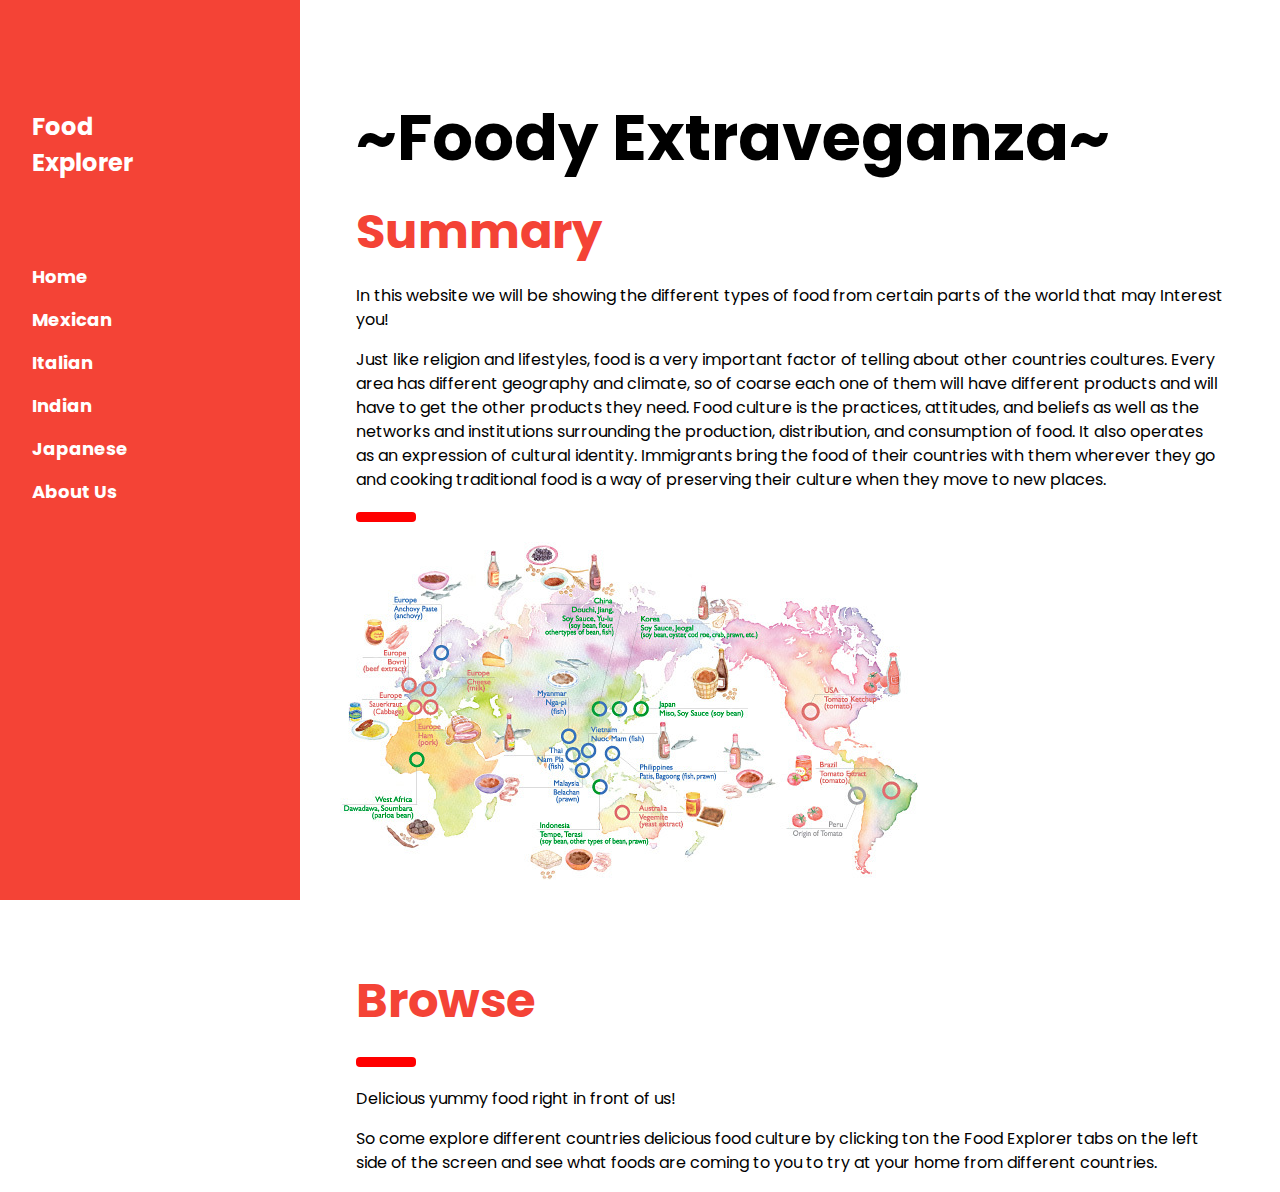
<file: index.html>
<!DOCTYPE html>
<html lang="en">
<head>
  <meta charset="UTF-8">
  <meta name="viewport" content="width=device-width, initial-scale=1.0">
  <meta http-equiv="X-UA-Compatible" content="ie=edge">
  <title>Food World</title>
  <link rel="stylesheet" href="https://www.w3schools.com/w3css/4/w3.css">
  <link rel="stylesheet" href="https://fonts.googleapis.com/css?family=Poppins">
<style>
body,h1,h2,h3,h4,h5 {font-family: "Poppins", sans-serif}
body {font-size:16px;}
.w3-half img{margin-bottom:-6px;margin-top:16px;opacity:0.8;cursor:pointer}
.w3-half img:hover{opacity:1}
</style>

<body>
  <!-- Sidebar/menu -->
<nav class="w3-sidebar w3-red w3-collapse w3-top w3-large w3-padding" style="z-index:3;width:300px;font-weight:bold;" id="mySidebar"><br>
  <a href="javascript:void(0)" onclick="w3_close()" class="w3-button w3-hide-large w3-display-topleft" style="width:100%;font-size:22px">Close Menu</a>
  <div class="w3-container">
    <h3 class="w3-padding-64"><b>Food <br>Explorer </b></h3>
  </div>
  <div class="w3-bar-block">
    <a href="" onclick="w3_close()" class="w3-bar-item w3-button w3-hover-white">Home</a> 
    <a href="MexicanFood.html" onclick="w3_close()" class="w3-bar-item w3-button w3-hover-white">Mexican</a> 
    <a href="Italian.html" onclick="w3_close()" class="w3-bar-item w3-button w3-hover-white">Italian</a> 
    <a href="india.html" onclick="w3_close()" class="w3-bar-item w3-button w3-hover-white">Indian</a>
    <a href="" onclick="w3_close()" class="w3-bar-item w3-button w3-hover-white">Japanese</a>
    
    <a href="AboutMe.html" onclick="w3_close()" class="w3-bar-item w3-button w3-hover-white">About Us</a>
  
  </div>
</nav>
  
  <!-- Top menu on small screens -->
<header class="w3-container w3-top w3-hide-large w3-red w3-xlarge w3-padding">
  <a href="javascript:void(0)" class="w3-button w3-red w3-margin-right" onclick="w3_open()">☰</a>
  <span>Food Travels</span>
</header>

  <!-- Overlay effect when opening sidebar on small screens -->
<div class="w3-overlay w3-hide-large" onclick="w3_close()" style="cursor:pointer" title="close side menu" id="myOverlay"></div>
  
  
  <!-- !PAGE CONTENT! -->
<div class="w3-main" style="margin-left:340px;margin-right:40px">
  
  
  <!-- Header -->
  <div class="w3-container" style="margin-top:80px" id="showcase">
    <h1 class="w3-jumbo"><b>~Foody Extraveganza~</b></h1>
    <h4 class="w3-xxxlarge w3-text-red"><b>Summary</b></h4>
    <p>In this website we will be showing the different types of food from certain parts of the world that may Interest you!</p>
    <p>Just like religion and lifestyles, food is a very important factor of telling about other countries coultures. Every area has different geography and climate, so of coarse each one of them will have different products and will have to get the other products they need.
      Food culture is the practices, attitudes, and beliefs as well as the networks and institutions surrounding the production, distribution, and consumption of food.
      It also operates as an expression of cultural identity. Immigrants bring the food of their countries with them wherever they go and cooking traditional food is a way of preserving their culture when they move to new places.</p>
    <hr style="width:50px;border:5px solid red" class="w3-round">
  </div> 
  
 <img src="foodculture.jpg" alt="Food Culture" class="center">

  
  
  <!-- Body -->
  <div class="w3-container" id="services" style="margin-top:75px">
    <h1 class="w3-xxxlarge w3-text-red"><b>Browse</b></h1>
    <hr style="width:50px;border:5px solid red" class="w3-round">
    <p>Delicious yummy food right in front of us!</p>
    <p>So come explore different countries delicious food culture by clicking ton the Food Explorer tabs on the left side of the screen and see what foods are coming to you to try at your home from different countries.
    </p>
  </div>
  
  
  
  
  
</body>
</html>
</file>
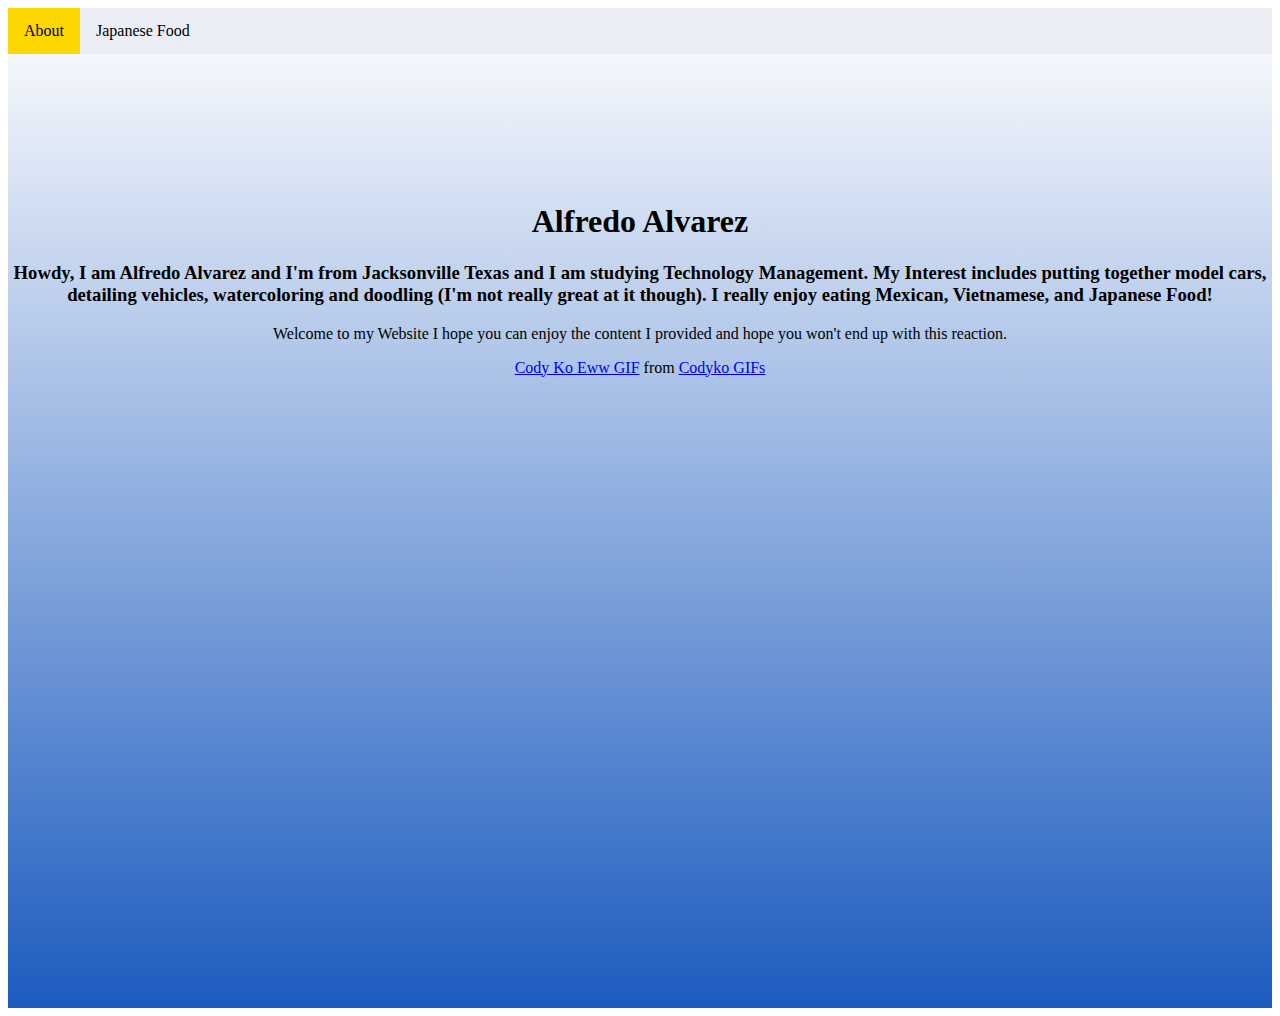
<file: About.html>
<!-- Alfredo Alvarez -->
<!DOCTYPE html>
<html lang="en" dir="ltr">
 <head>
   <meta charset="UTF-8">
   <title>Alfredo Alvarez</title>
   <link rel="mask-icon" sizes="any" href= >

   <style>
   #grad1 {
     height: 1000px;
     background-image: linear-gradient(to bottom, rgba(28,91,191,0), rgba(28,91,191,1)); /* Standard syntax (must be last) */
}

   </style>
   <style>
      ul {
        list-style-type: none;
        margin: 0;
        padding: 0;
        overflow: hidden;
        background-color: #EBEEF4;
      }

      li {
        float: left;
      }

      li a {
        display: block;
        color: black;
        text-align: center;
        padding: 14px 16px;
        text-decoration: none;
      }

      li a:hover:not(.active) {
        background-color: LIGHTGOLDENRODYELLOW;
      }

      .active {
        background-color: gold;
      }
    </style>
   <div id="grad1">
  </head>
    <body>
      <ul>
        <li><a class="active" href='About.html'>About</a></li>
        <li><a href='Japanese.html'>Japanese Food</a></li>
        <!--li><a href='Interests.html'>Interests</a></li-->

      </ul>

<center>
<h2>
  <br> </br>
  <br> </br>
  <h1> Alfredo Alvarez </h1>
  <h3><p>Howdy, I am Alfredo Alvarez and I'm from Jacksonville Texas and I am studying Technology Management. My Interest includes putting together model cars, detailing vehicles, watercoloring and doodling (I'm not really great at it though). I really enjoy eating Mexican, Vietnamese, and Japanese Food! </p></h3>
  <p> Welcome to my Website I hope you can enjoy the content I provided and hope you won't end up with this reaction.</P>
</h2>

  <div class="tenor-gif-embed" data-postid="14490961" data-share-method="host" data-width="70%" data-aspect-ratio="1.7785714285714287"><a href="https://tenor.com/view/cody-ko-eww-noel-miller-what-the-fuck-thats-cringe-gif-14490961">Cody Ko Eww GIF</a> from <a href="https://tenor.com/search/codyko-gifs">Codyko GIFs</a></div><script type="text/javascript" async src="https://tenor.com/embed.js"></script>
</center>
  </body>
</html>
</file>
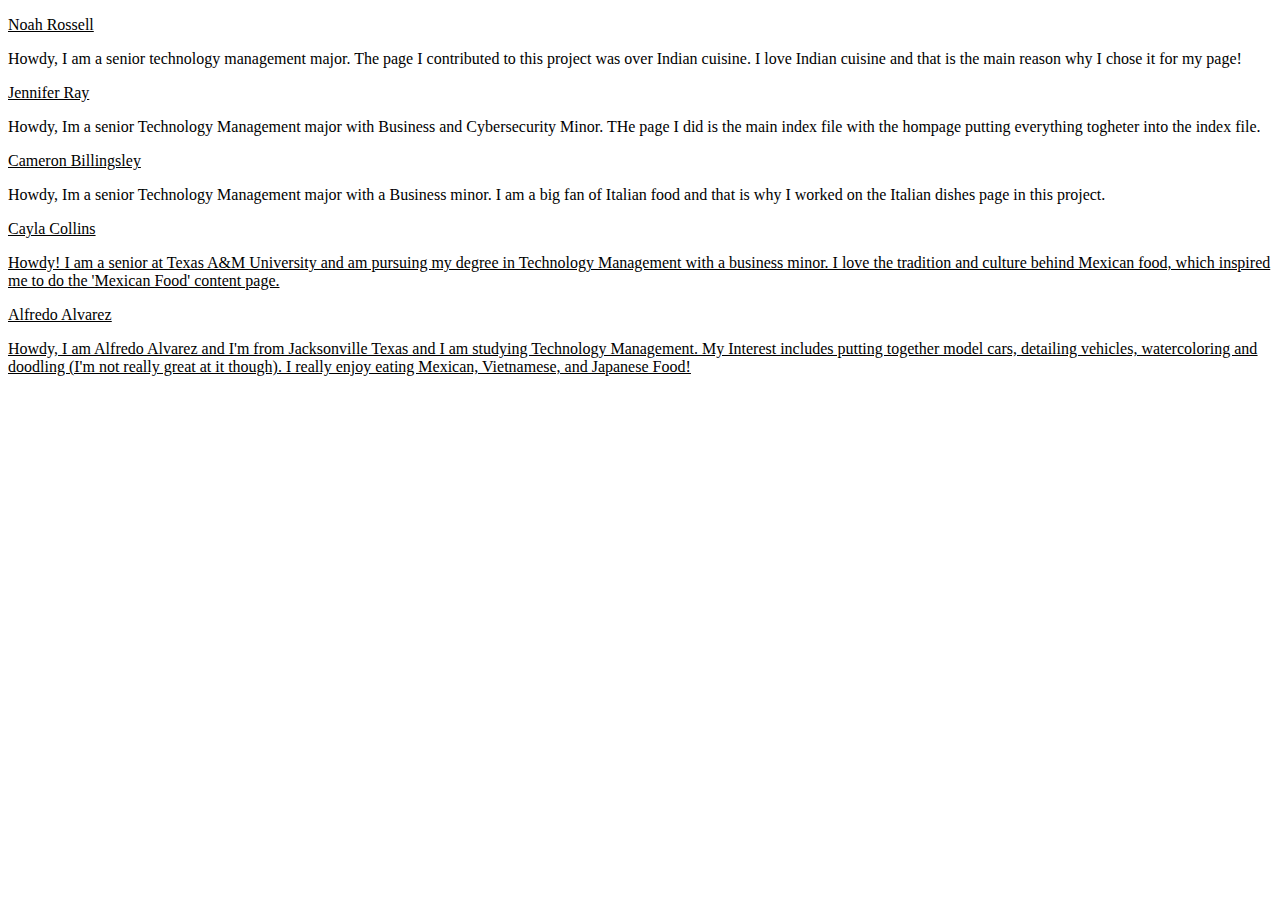
<file: AboutMe.html>
<!DOCTYPE html>
<html lang="en">
<head>

  <body>
    <p> <u> Noah Rossell </u> </p>
  </body>
  <body>
    <p>Howdy, I am a senior technology management major. The page I contributed to this project was over Indian cuisine. I love Indian cuisine and that is the main reason why I chose it for my page! </p>
  </body>
  
   <body>
    <p> <u> Jennifer Ray </u> </p>
  </body>
  <body>
    <p>Howdy, Im a senior Technology Management major with Business and Cybersecurity Minor. THe page I did is the main index file with the hompage putting everything togheter into the index file. </p>
  </body>
  
  <body>
    <p> <u> Cameron Billingsley </u> </p>
  </body>
  <body>
    <p>Howdy, Im a senior Technology Management major with a Business minor. I am a big  fan  of Italian food and that is why I worked on the Italian dishes page in this project. </p>
  </body>
  
  <body>
    <p> <u> Cayla Collins
  </body>
  <body>
    <p>Howdy! I am a senior at Texas A&M University and am pursuing my degree in Technology Management with a business minor. I love the tradition and culture behind Mexican food, which inspired me to do the 'Mexican Food' content page. </p>
  </body>
      
  <body>
    <p> <u> Alfredo Alvarez
  </body>
  <body>
    <p>Howdy, I am Alfredo Alvarez and I'm from Jacksonville Texas and I am studying Technology Management. My Interest includes putting together model cars, detailing vehicles, watercoloring and doodling (I'm not really great at it though). I really enjoy eating Mexican, Vietnamese, and Japanese Food! </p>
  </body>
      
      
</head>
</html>
</file>
